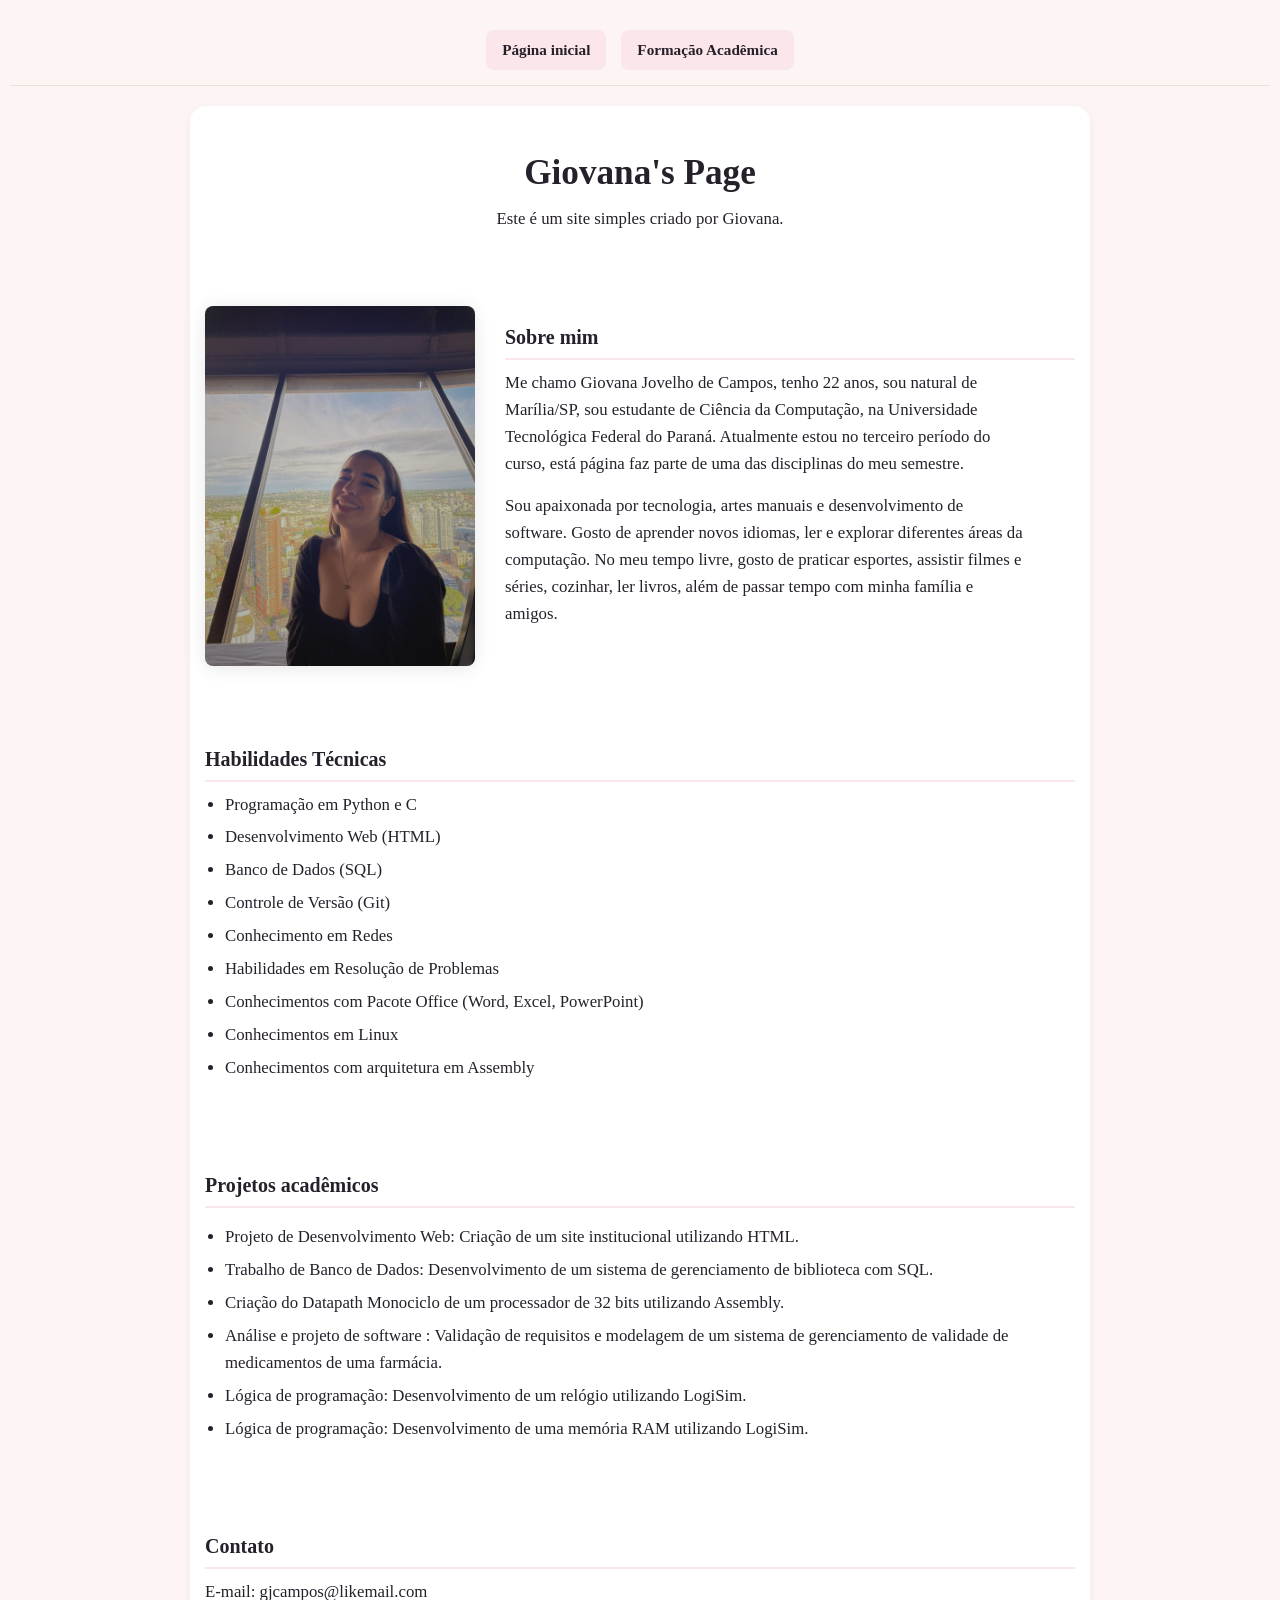
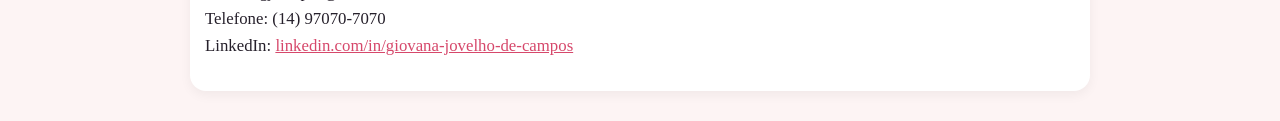
<file: index.html>
<!DOCTYPE html>
<html lang="pt-BR">
<head>
    <link rel="stylesheet" href="style.css">
    <meta charset="UTF-8">
    <meta name="viewport" content="width=device-width, initial-scale=1.0">
    <title>Giovana's Page</title>
</head>
<body>

<table border="0" width="900" align="center">
    <nav justify-content="space-between">
        <a href="index.html">Página inicial</a>
        <a href="page.2.html">Formação Acadêmica</a>
    </nav>
    <tr>
        <td colspan="2" align="center">
            <h1>Giovana's Page</h1>
            <p>Este é um site simples criado por Giovana.</p>
            <br>
        </td>
    </tr>
    <tr>
        <td align="left" width="300" valign="top">
            <img src="./IMG/WhatsApp Image 2026-09-06 at 14.52.01.jpeg" width="300" >
        </td>
        <td align="left" valign="top">
            <h3>Sobre mim</h3>
            <p>
                <font face="Times New Roman" size="3">
                    Me chamo Giovana Jovelho de Campos, tenho 22 anos, sou natural de Marília/SP, sou estudante de Ciência da Computação, na Universidade Tecnológica Federal do Paraná. Atualmente estou no terceiro período do curso, está página faz parte de uma das disciplinas do meu semestre.
                </font>
            </p>   
            <p>
                <font face="Times New Roman" size="3">
                    Sou apaixonada por tecnologia, artes manuais e desenvolvimento de software. Gosto de aprender novos idiomas, ler e explorar diferentes áreas da computação. No meu tempo livre, gosto de praticar esportes, assistir filmes e séries, cozinhar, ler livros, além de passar tempo com minha família e amigos.
                </font>
            </p>
            <br>
    <tr>
        <td colspan="2" align="left" padding="25px">
            <br>
            <h3>Habilidades Técnicas</h3>
            <ul>
                <li>Programação em Python e C</li>
                <li>Desenvolvimento Web (HTML)</li>
                <li>Banco de Dados (SQL)</li>
                <li>Controle de Versão (Git)</li>
                <li>Conhecimento em Redes</li>
                <li>Habilidades em Resolução de Problemas</li>
                <li>Conhecimentos com Pacote Office (Word, Excel, PowerPoint)</li>
                <li>Conhecimentos em Linux</li>
                <li>Conhecimentos com arquitetura em Assembly</li>
            </ul>
        </td>
    </tr>
    <tr>
        <td colspan="2" align="left" padding="25px">
            <br>
            <h3>Projetos acadêmicos</h3>
            <p>
                <font face="Times New Roman" size="3">
            <ul>
                    <li>Projeto de Desenvolvimento Web: Criação de um site institucional utilizando HTML.</li>
                    <li>Trabalho de Banco de Dados: Desenvolvimento de um sistema de gerenciamento de biblioteca com SQL.</li>
                    <li>Criação do Datapath Monociclo de um processador de 32 bits utilizando Assembly.</li>
                    <li>Análise e projeto de software : Validação de requisitos e modelagem de um sistema de gerenciamento de validade de medicamentos de uma farmácia.</li>
                    <li>Lógica de programação: Desenvolvimento de um relógio utilizando LogiSim.</li>
                    <li>Lógica de programação: Desenvolvimento de uma memória RAM utilizando LogiSim.</li>
                </font>
            </ul>
            </p>
        </td>
    </tr>
    <tr>
        <td colspan="2" align="left" padding="25px">
            <br>
            <h3>Contato</h3>
            <p>
                <font face="Times New Roman" size="3">
                    E-mail: gjcampos@likemail.com
                    <br>
                    Telefone: (14) 97070-7070
                    <br>
                    LinkedIn: <a href="https://www.linkedin.com/in/giovana-jovelho-de-campos-905614404/">linkedin.com/in/giovana-jovelho-de-campos</a>
                </font>
            </p>
        </td>
    </tr>
</table>
</body>
</html>
</file>
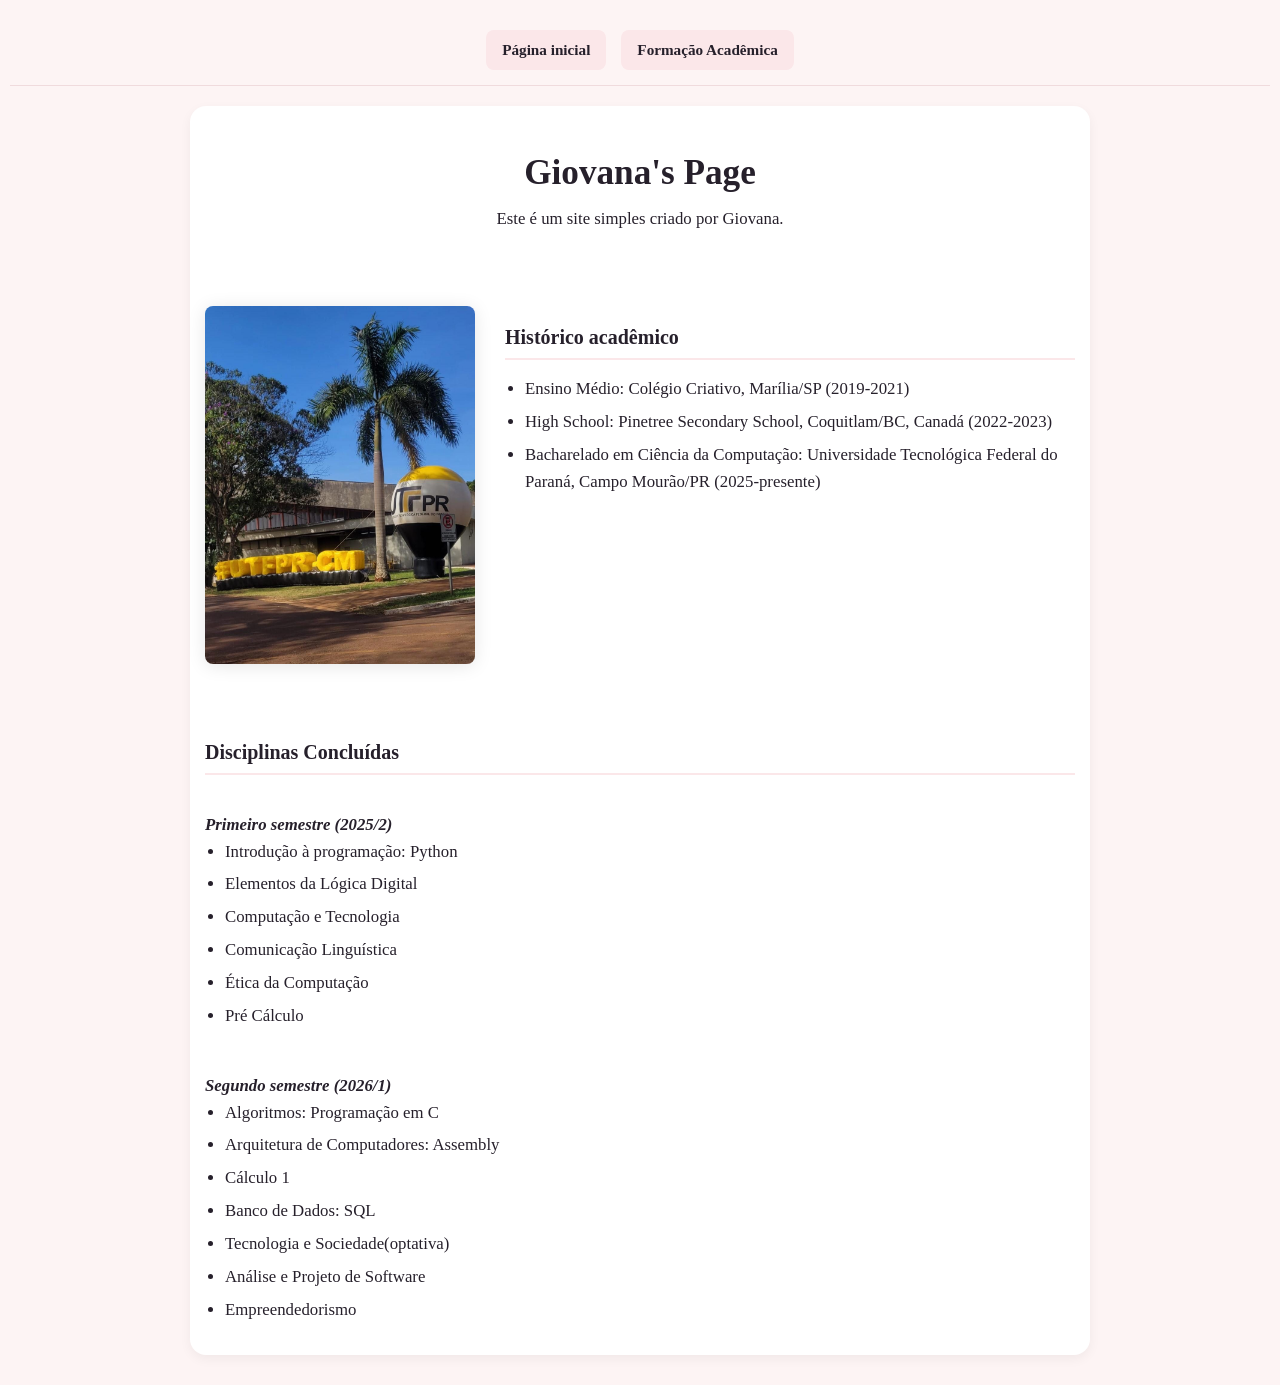
<file: page.2.html>
<!DOCTYPE html>
<html lang="pt-BR">
<head>
    <link rel="stylesheet" href="style.css">
    <meta charset="UTF-8">
    <meta name="viewport" content="width=device-width, initial-scale=1.0">
    <title>Giovana's Page</title>
</head>
<body>

<table border="0" width="900" align="center">
    <nav justify-content="space-between">
        <a href="index.html">Página inicial</a>
        <a href="page.2.html">Formação Acadêmica</a>
    </nav>
    <tr>
        <td colspan="3" align="center">
            <h1>Giovana's Page</h1>
            <p>Este é um site simples criado por Giovana.</p>
            <br>
        </td>
    </tr>
    <tr>
        <td align="left" width="300" valign="top">
            <img src="./IMG/WhatsApp Image 2026-09-06 at 18.59.20.jpeg" width="280" >
        </td>
        <td align="left" valign="top">
            <h3>Histórico acadêmico</h3>
            <p>
                <font face="Times New Roman" size="3">
                    <ul>
                    <li>Ensino Médio: Colégio Criativo, Marília/SP (2019-2021)</li>
                    <li>High School: Pinetree Secondary School, Coquitlam/BC, Canadá (2022-2023)</li>
                    <li>Bacharelado em Ciência da Computação: Universidade Tecnológica Federal do Paraná, Campo Mourão/PR (2025-presente)</li>
                    </ul>   
                </font>
            </p>
        </tr>
    <tr>    
        <td colspan="2" align="left" padding="25px">
            <br>
            <h3>Disciplinas Concluídas</h3>
            <br>
            <i><b>Primeiro semestre (2025/2)</i></b>
            <ul>
                <li>Introdução à programação: Python</li>
                <li>Elementos da Lógica Digital</li>
                <li>Computação e Tecnologia</li>
                <li>Comunicação Linguística</li>
                <li>Ética da Computação</li>
                <li>Pré Cálculo</li>
            </ul>
            <br>
            <i><b>Segundo semestre (2026/1)</i></b>
            <ul>
                <li>Algoritmos: Programação em C</li>
                <li>Arquitetura de Computadores: Assembly</li>
                <li>Cálculo 1</li>
                <li>Banco de Dados: SQL</li>
                <li>Tecnologia e Sociedade(optativa)</li>
                <li>Análise e Projeto de Software</li>
                <li>Empreendedorismo</li>
            </ul>


        </td>
    </tr>
            
    
</table>
</body>
</html>
</file>
<file: style.css>
:root {
    --bg-color: #fdf4f4;
    --text-color: #333; 
    --surface: #ffffff;
    --surface-alt: #fbe7e9;
    --ink: #26202b; 
    --ink-muted: #6e6577;
    --accent: #d6486b;
    --accent-hover: #b33252;
    --teal: #1f6f6b;
    --border-color: #f0dbdd;

    --font-display: 'Fraunces', Georgia, serif;
    --font-body: 'Times New Roman', serif;

    --radius-sm: 8px;
    --radius-lg: 16px;
}

*, *::before, *::after {
    box-sizing: border-box;
}

html{
    scroll-behavior: smooth;
}

body {
    background-color: var(--bg-color);
    color: var(--ink);
    font-family: var(--font-body);
    font-size: 1.05rem;
    line-height: 1.6;
    margin: 0;
    padding: 30px 10px;
}

table {
    background-color: var(--surface);
    border-radius: var(--radius-lg);
    border-collapse: collapse;
    padding: 30px;
    box-shadow: 0 4px 12px rgba(0, 0, 0, 0.05);
    margin: 0 auto;
    max-width: 900px;
    width: 100%;
}

td {
    padding: 15px;
}

font{
    font-family: inherit;
    font-size: inherit;
    color: inherit;
}

nav {
    display: flex;
    justify-content: center;
    gap: 15px;
    padding-bottom: 15px;
    margin-bottom: 20px;
    border-bottom: 1px solid var(--border-color);
}    

nav a {
    text-decoration: none;
    color: var(--ink);
    font-weight: bold;
    font-size: 0.95rem;
    padding: 8px 16px;
    background-color: var(--surface-alt);
    border-radius: var(--radius-sm);
    transition: all 0.2s ease;
}

nav a:hover {
    background-color: var(--accent);
    color: #ffffff;
}

img {
    max-width: 100%;
    height: auto;
    border-radius: var(--radius-sm);
    box-shadow: 0 2px 18px rgba(0, 0, 0, 0.1);
    display: block;
}

a {
    color: var(--accent);
}

a:focus-visible,
button:focus-visible {
    outline: 2px solid var(--teal);
    outline-offset: 3px;
}

h1 {
    font-family: var(--font-display);
    color: var(--ink);
    font-size: 2.2rem;
    margin-bottom: 5px;
}

h3 {
    font-family: var(--font-display);
    color: var(--ink);
    font-size: 1.25rem;
    border-bottom: 2px solid var(--surface-alt);
    padding-bottom: 5px;
    margin-bottom: 10px;
    margin-top: 15px;
}

p {
    margin: 0 0 1rem;
    max-width: 62ch;
    color: var(--ink);
}

ul  {
    margin: 0 0 1rem 20px;
    padding: 0;
}

li {
    margin-bottom: 6px;
}

a {
    color: var(--accent);
}

a:hover {
    color: var(--accent);
}
</file>
